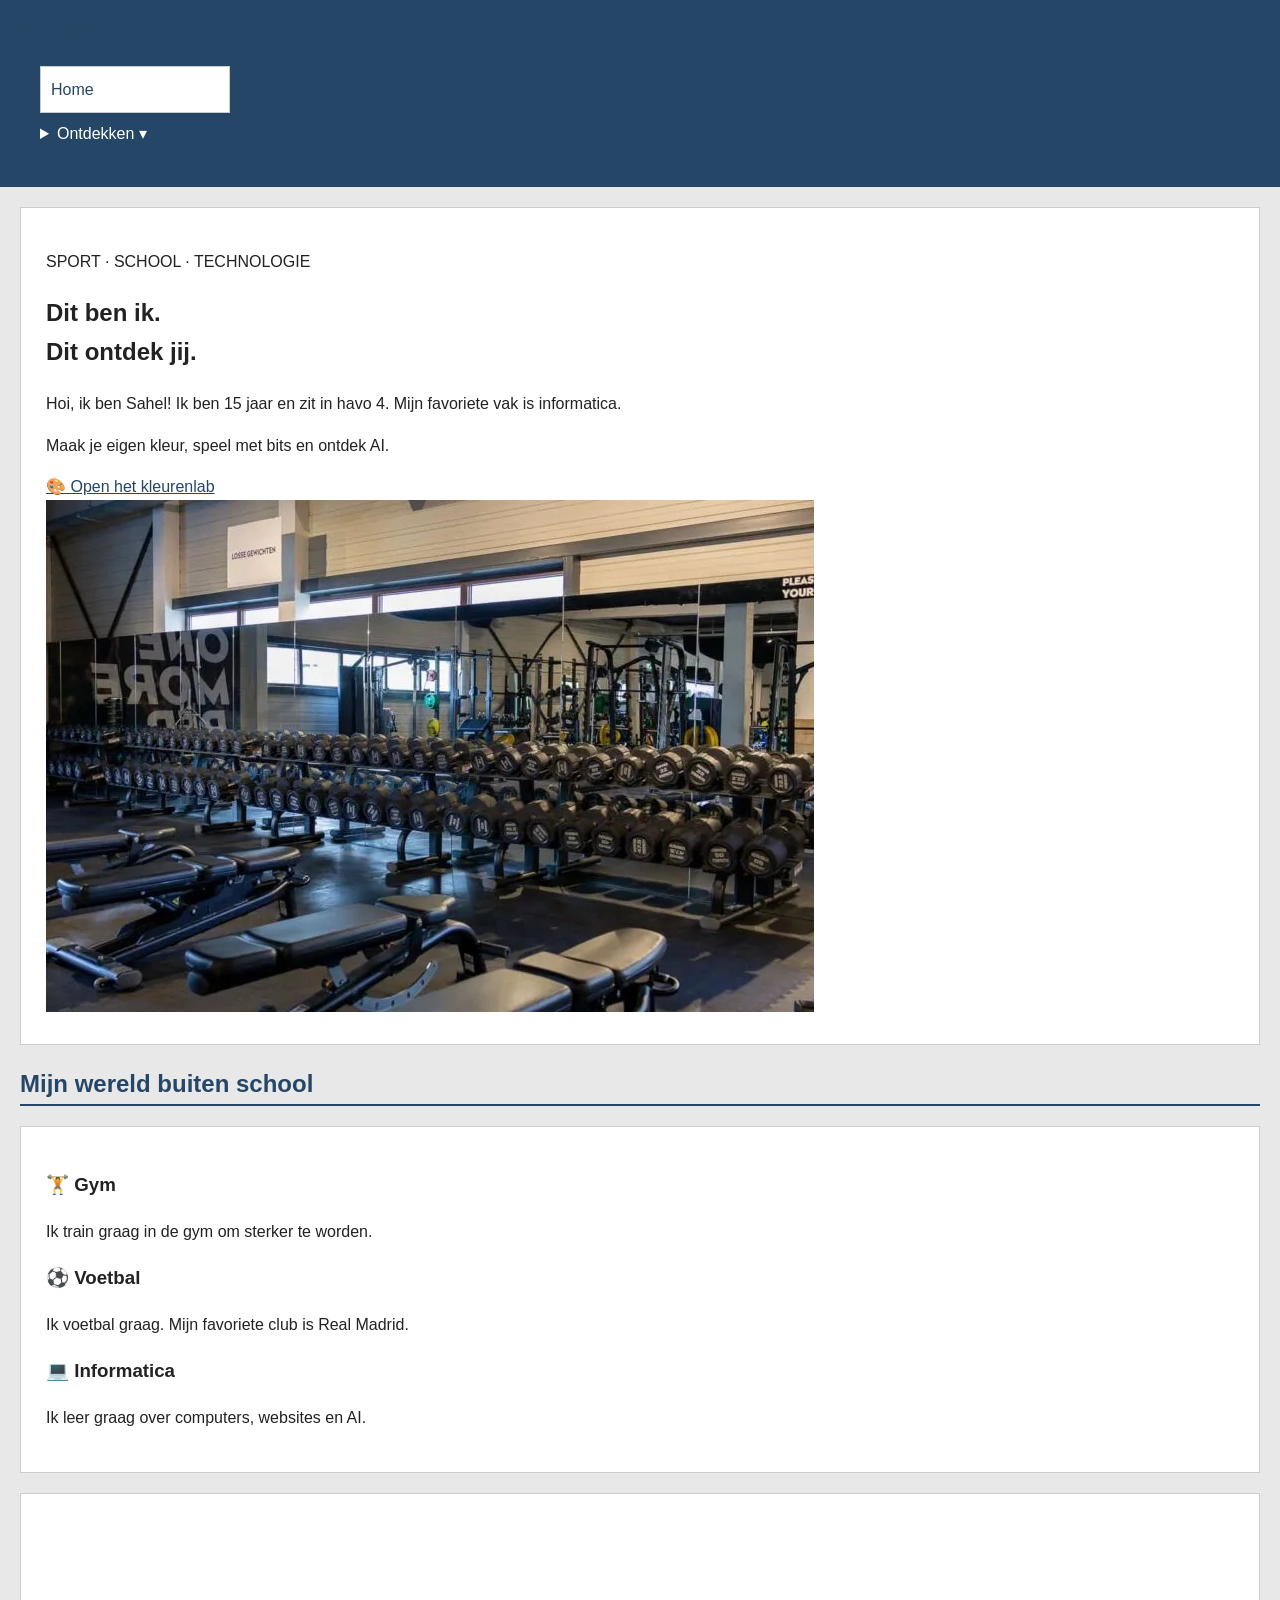
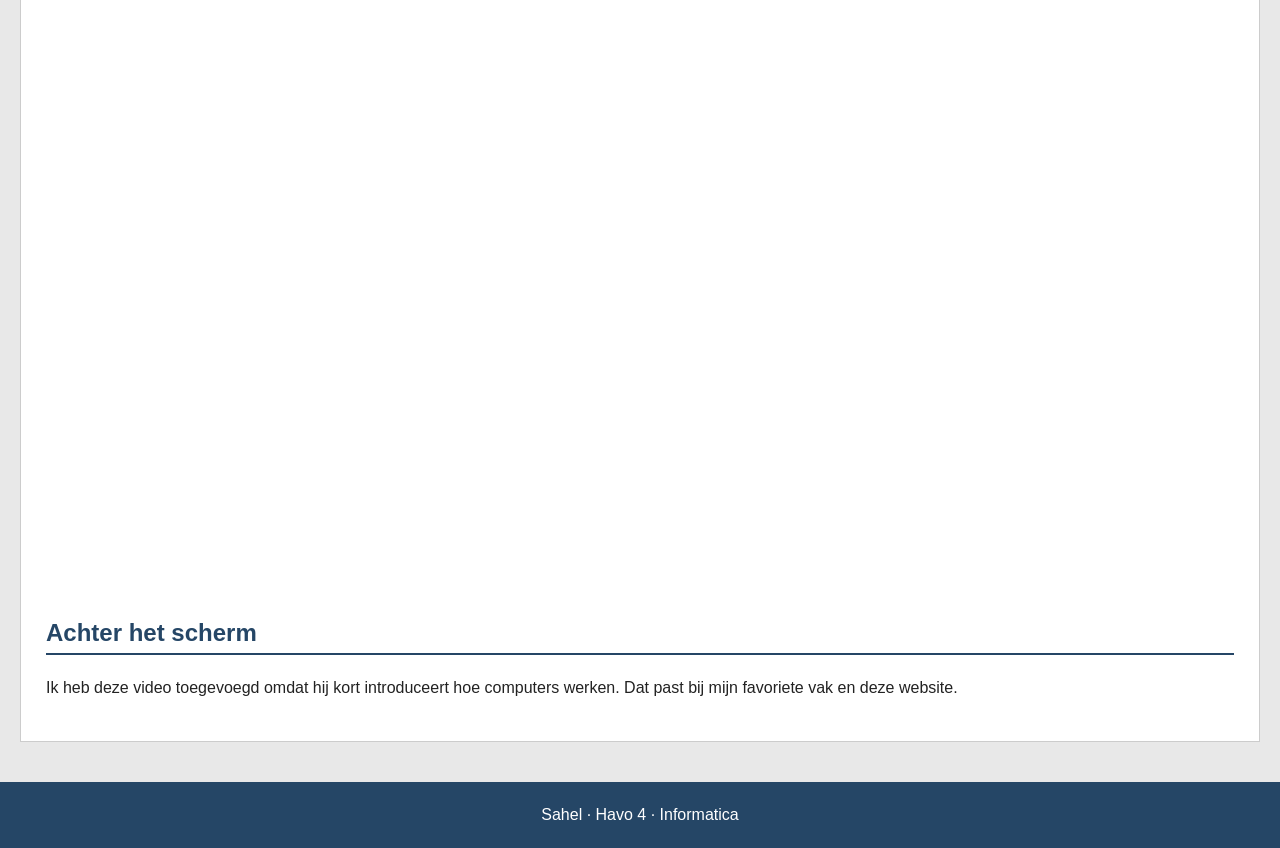
<file: index.html>
<!DOCTYPE html>
<html lang="nl">
<head>
  <meta charset="UTF-8">
  <meta name="viewport" content="width=device-width, initial-scale=1.0">
  <title>Sahel | Home</title>
  <!-- Eén CSS-bestand regelt de opmaak van alle pagina's. -->
  <link rel="stylesheet" href="style.css">
</head>
<body>
<!-- Bovenbalk met het dropdownmenu. -->
<header>
  <a class="logo" href="index.html">SAHEL<span>.ONLINE</span></a>
  <nav>
    <a href="index.html">Home</a>
    <details class="dropdown">
      <summary>Ontdekken ▾</summary>
      <div class="dropdown-links">
        <a href="computers.html">💻 Computers</a>
        <a href="binair.html">🔢 Binair stelsel</a>
        <a href="kleuren.html">🎨 Kleurenlab</a>
        <a href="ai.html">✨ Kunstmatige intelligentie</a>
      </div>
    </details>
  </nav>
</header>
<!-- Het openingsvlak bevat mijn introductie en een foto. -->
<main>
  <section class="intro">
    <div>
      <p class="label">SPORT · SCHOOL · TECHNOLOGIE</p>
      <h1>Dit ben ik.<br><span>Dit ontdek jij.</span></h1>
      <p>Hoi, ik ben Sahel! Ik ben 15 jaar en zit in havo 4.
         Mijn favoriete vak is informatica.</p>
      <p>Maak je eigen kleur, speel met bits en ontdek AI.</p>
      <a class="knop" href="kleuren.html">🎨 Open het kleurenlab</a>
    </div>
   <img src="gym1.jpg.webp" alt="">
  </section>
  <!-- Drie kaarten met dezelfde opmaak. -->
  <h2>Mijn wereld buiten school</h2>
  <section class="rij">
    <article class="kaart"><h3>🏋️ Gym</h3><p>Ik train graag in de gym om sterker te worden.</p></article>
    <article class="kaart"><h3>⚽ Voetbal</h3><p>Ik voetbal graag. Mijn favoriete club is Real Madrid.</p></article>
    <article class="kaart"><h3>💻 Informatica</h3><p>Ik leer graag over computers, websites en AI.</p></article>
  </section>
  <!-- De video past bij mijn interesse in informatica. -->
  <section class="video">
    <iframe src="https://www.youtube-nocookie.com/embed/OAx_6-wdslM" title="Introductie: hoe werken computers?" allowfullscreen></iframe>
    <div><h2>Achter het scherm</h2><p>Ik heb deze video toegevoegd omdat hij kort introduceert hoe computers werken. Dat past bij mijn favoriete vak en deze website.</p></div>
  </section>
</main>
<footer>Sahel · Havo 4 · Informatica</footer>
</body>
</html>
</file>
<file: style.css>
body {
  font-family: Arial, sans-serif;
  background: #e8e8e8;
  color: #222;
  margin: 0;
  line-height: 1.6;
}
header, footer {
  background: #254666;
  color: white;
  padding: 20px;
}
header h1, header p {
  margin: 0;
}
footer {
  text-align: center;
}
.indeling {
  display: flex;
  max-width: 1150px;
  margin: auto;
}
nav {
  width: 190px;
  padding: 20px;
  flex-shrink: 0;
}
nav a {
  display: block;
  background: white;
  padding: 10px;
  margin-bottom: 8px;
  border: 1px solid #ccc;
  text-decoration: none;
}
nav a:hover {
  background: #d8e5f0;
}
main {
  flex: 1;
  min-width: 0;
  padding: 20px;
}
section {
  background: white;
  padding: 25px;
  margin-bottom: 20px;
  border: 1px solid #ccc;
}
h2, a {
  color: #254666;
}
h2 {
  border-bottom: 2px solid #254666;
}
.geel, .voorbeeld {
  background: #fff2a8;
  padding: 15px;
}
.voorbeeld, th {
  background: #e8eff5;
}
.afbeelding {
  display: block;
  width: 100%;
  max-width: 500px;
  margin: 20px auto;
}
table {
  width: 100%;
  border-collapse: collapse;
}
th, td {
  border: 1px solid #999;
  padding: 10px;
  text-align: center;
}
iframe {
  width: 100%;
  aspect-ratio: 16 / 9;
  border: 0;
}
@media (max-width: 700px) {
  .indeling { display: block; }
  nav { width: auto; }
  nav a { display: inline-block; }
}
</file>
